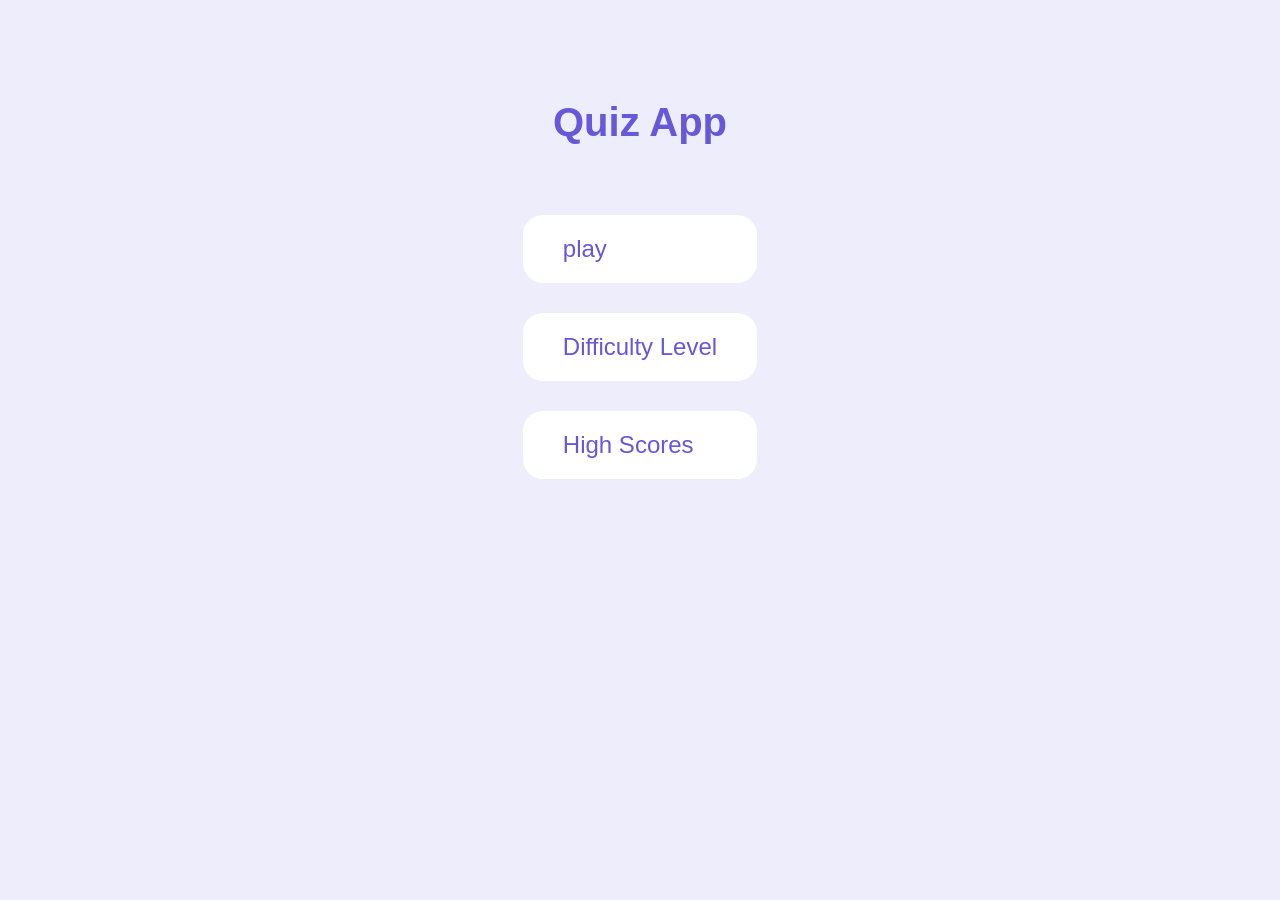
<file: index.html>
<!DOCTYPE html>
<html lang="en">
  <head>
    <meta charset="UTF-8" />
    <meta name="viewport" content="width=device-width, initial-scale=1.0" />
    <title>Quiz</title>
    <link rel="stylesheet" href="./css/global.css" />
    <link rel="stylesheet" href="./css/index.css" />
  </head>
  <body>
    <h1>Quiz App</h1>
    <div class="container">
      <a href="/game.html">play</a>
      <a href="/difficulty.html">Difficulty Level</a>
      <a href="/highScores.html">High Scores</a>
    </div>
    <script type="module" src="./js/index.js"></script>
  </body>
</html>
</file>
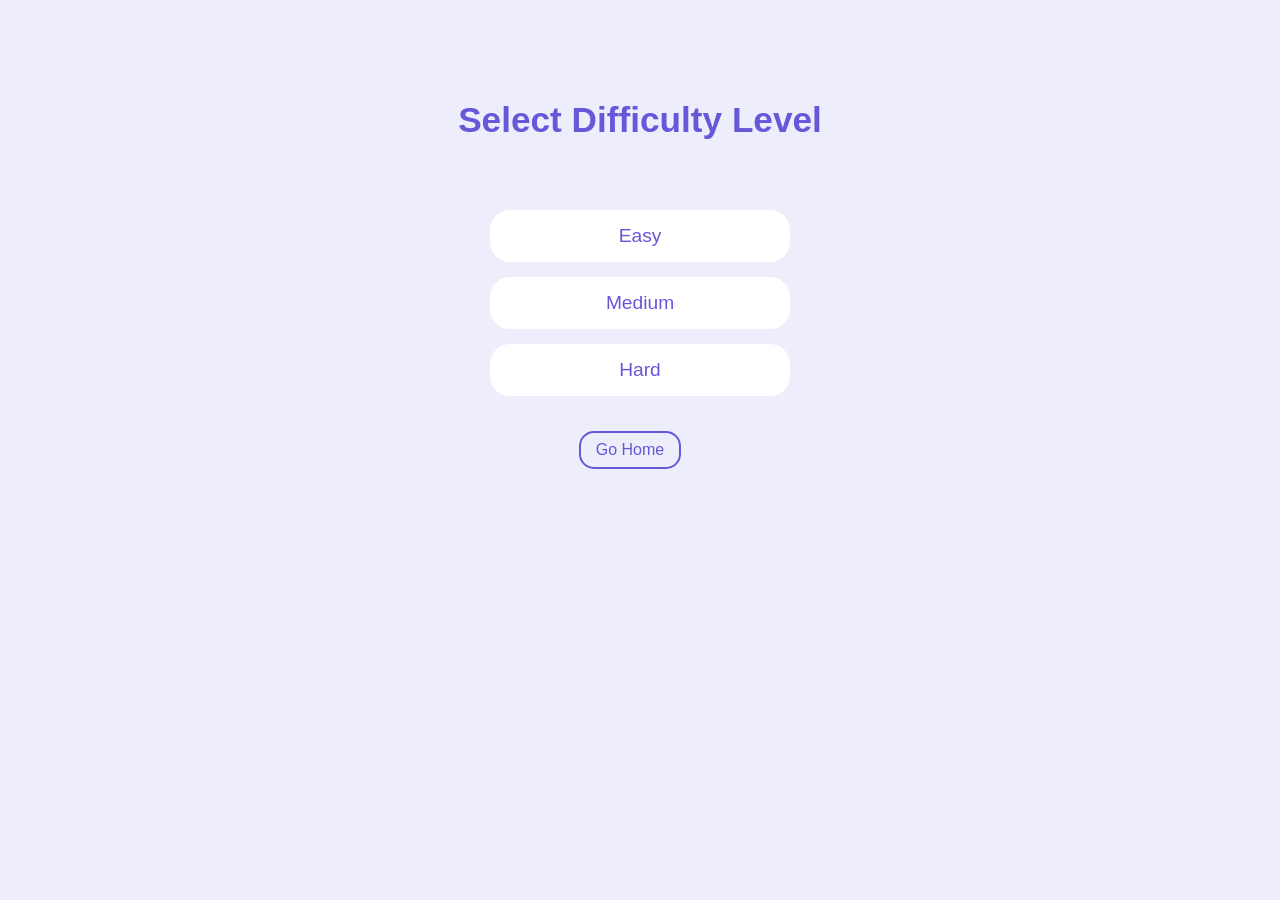
<file: difficulty.html>
<!DOCTYPE html>
<html lang="en">
  <head>
    <meta charset="UTF-8" />
    <meta name="viewport" content="width=device-width, initial-scale=1.0" />
    <title>Quiz Difficulty Level</title>
    <link rel="stylesheet" href="./css/global.css" />
    <link rel="stylesheet" href="./css/difficulty.css" />
  </head>
  <body>
    <h3>Select Difficulty Level</h3>
    <button class="difficulty">Easy</button>
    <button class="difficulty">Medium</button>
    <button class="difficulty">Hard</button>
    <a href="/">Go Home</a>

    <script type="module" src="./js/difficulty.js"></script>
  </body>
</html>
</file>
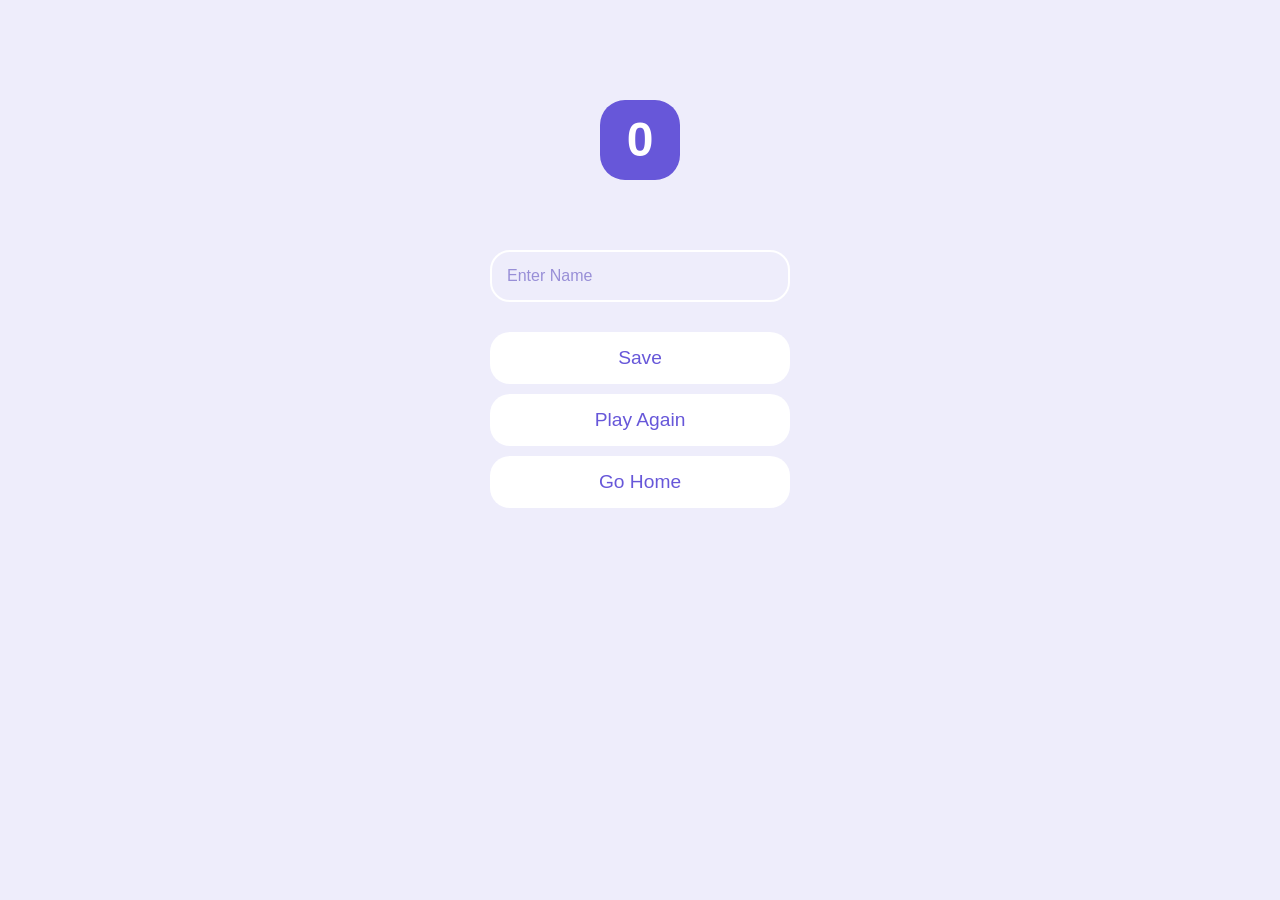
<file: end.html>
<!DOCTYPE html>
<html lang="en">
  <head>
    <meta charset="UTF-8" />
    <meta name="viewport" content="width=device-width, initial-scale=1.0" />
    <title>Quiz Gmae</title>
    <link rel="stylesheet" href="./css/global.css" />
    <link rel="stylesheet" href="./css/end.css" />
  </head>
  <body>
    <h1 id="score">End</h1>
    <input type="text" placeholder="Enter Name" id="inputName" />
    <button id="saveButton">Save</button>
    <a href="./game.html">Play Again</a>
    <a href="./index.html">Go Home</a>

    <script type="module" src="./js/end.js"></script>
  </body>
</html>
</file>
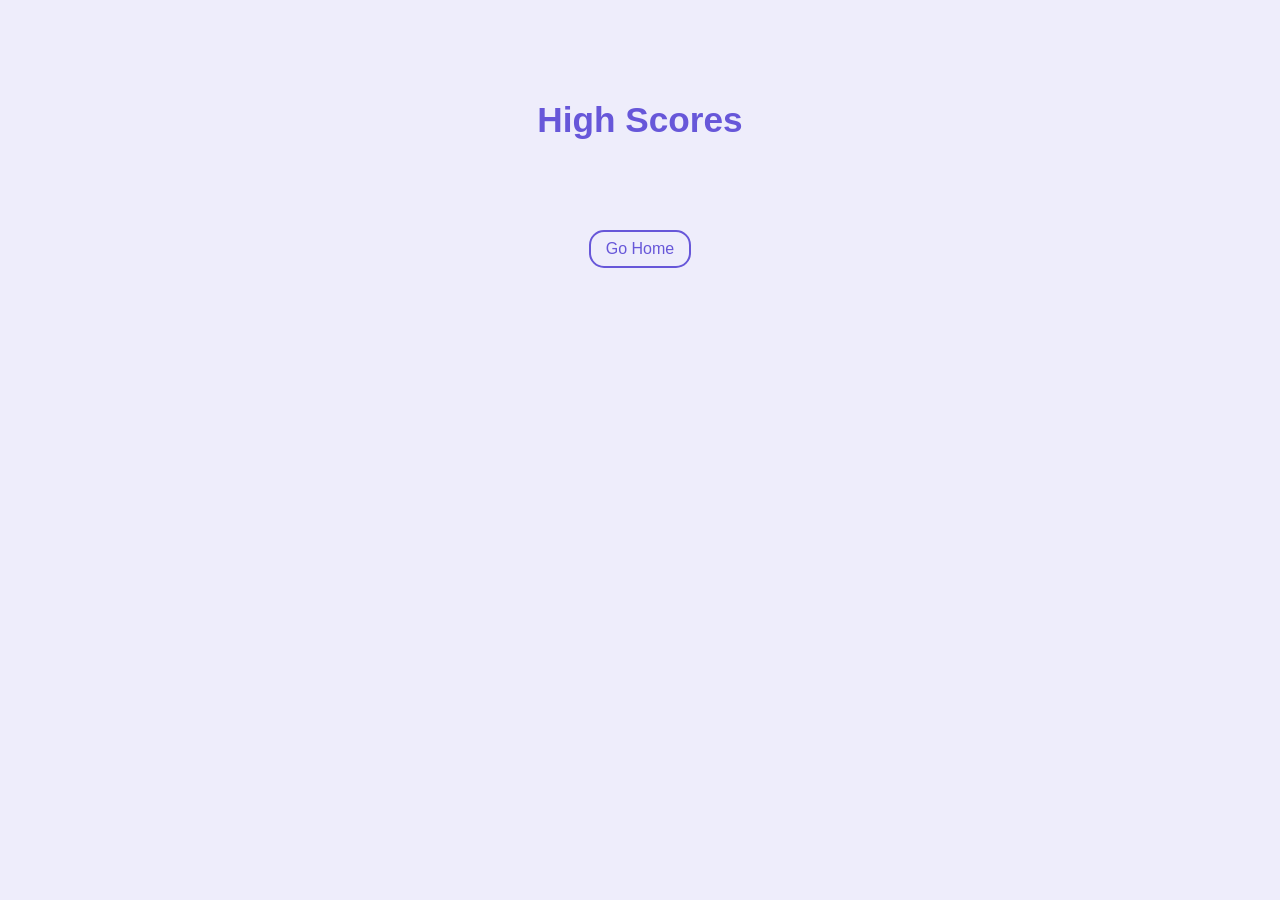
<file: highScores.html>
<!DOCTYPE html>
<html lang="en">
  <head>
    <meta charset="UTF-8" />
    <meta name="viewport" content="width=device-width, initial-scale=1.0" />
    <title>Quiz High Scores</title>
    <link rel="stylesheet" href="./css/global.css" />
    <link rel="stylesheet" href="./css/highScores.css" />
  </head>
  <body>
    <h3>High Scores</h3>
    <ol id="scoreSection"></ol>
    <a href="./index.html">Go Home</a>
    <script type="module" src="./js/highScores.js"></script>
  </body>
</html>
</file>
<file: css/global.css>
* {
  padding: 0;
  margin: 0;
  box-sizing: border-box;
  font-family: Arial, Helvetica, sans-serif;
}

body {
  max-width: 1000px;
  margin: auto;
  background-color: #eeedfb;
  display: flex;
  flex-direction: column;
  align-items: center;
  padding-top: 100px;
}
</file>
<file: css/index.css>
h1 {
  color: #6757d9;
  margin-bottom: 50px;
  font-size: 2.5rem;
}

.container {
  display: flex;
  flex-direction: column;
  width: fit-content;
  padding: 20px;
}

a {
  background-color: #fff;
  margin-bottom: 30px;
  padding: 20px 40px;
  font-size: 1.5rem;
  color: #6757d9;
  text-decoration: none;
  border-radius: 20px;
  transition: all 0.2s ease-in;
}

a:hover {
  background-color: #6757d9;
  color: #fff;
}
</file>
<file: css/difficulty.css>
h3 {
  font-size: 2.2rem;
  color: #6757d9;
  margin-bottom: 70px;
}

button {
  background-color: #fff;
  border: none;
  border-radius: 20px;
  width: 300px;
  padding: 15px;
  margin-bottom: 15px;
  font-size: 1.2rem;
  text-align: center;
  text-decoration: none;
  color: #6757d9;
  cursor: pointer;
  transition: all 0.2s ease-in;
}

button:hover {
  background-color: #6757d9;
  color: #fff;
}

a {
  color: #6757d9;
  font-size: 1rem;
  background-color: #eeedfb;
  border: 2px solid #6757d9;
  border-radius: 15px;
  padding: 8px 15px;
  margin: 20px 20px 0 0;
  cursor: pointer;
  text-decoration: none;
  transition: all 0.2s ease-in;
}

a:hover {
  background-color: #6757d9;
  color: #fff;
}

.choosed {
  background-color: #8074df;
  color: #fff;
}
</file>
<file: css/end.css>
h1 {
  font-size: 3rem;
  font-weight: 600;
  background-color: #6757d9;
  color: #fff;
  width: 80px;
  height: 80px;
  line-height: 80px;
  text-align: center;
  border-radius: 25px;
  margin-bottom: 70px;
}

input {
  border: 2px solid #fff;
  background-color: #eeedfb;
  padding: 15px;
  width: 300px;
  font-size: 1rem;
  border-radius: 20px;
  margin-bottom: 30px;
  transition: all 0.2s ease-in;
}

input::placeholder {
  color: #988fd7;
}

input:focus {
  outline: none;
  border-color: #6757d9;
}

button,
a {
  background-color: #fff;
  border: none;
  border-radius: 20px;
  width: 300px;
  padding: 15px;
  margin-bottom: 10px;
  font-size: 1.2rem;
  text-align: center;
  text-decoration: none;
  color: #6757d9;
  cursor: pointer;
  transition: all 0.2s ease-in;
}

button:hover,
a:hover {
  background-color: #6757d9;
  color: #fff;
}
</file>
<file: css/highScores.css>
h3 {
  font-size: 2.2rem;
  color: #6757d9;
  margin-bottom: 70px;
}

li {
  list-style: none;
  background-color: #fff;
  border-radius: 20px;
  width: 500px;
  padding: 15px;
  margin-bottom: 15px;
  font-size: 1.2rem;
  display: flex;
  justify-content: space-between;
  align-items: center;
}

li span:first-child {
  background-color: #6757d9;
  width: 35px;
  height: 35px;
  line-height: 35px;
  text-align: center;
  color: #fff;
  border-radius: 12px;
}

li p {
  width: 100%;
  padding-left: 20px;
  font-size: 1.3rem;
  color: rgb(86, 86, 86);
}
li span:last-child {
  background-color: #eeedfb;
  width: 35px;
  height: 35px;
  line-height: 35px;
  text-align: center;
  color: #6757d9;
  font-size: 1.2rem;
  border-radius: 12px;
}

a {
  color: #6757d9;
  font-size: 1rem;
  background-color: #eeedfb;
  border: 2px solid #6757d9;
  border-radius: 15px;
  padding: 8px 15px;
  margin: 20px;
  cursor: pointer;
  text-decoration: none;
  transition: all 0.2s ease-in;
}

a:hover {
  background-color: #6757d9;
  color: #fff;
}
</file>
